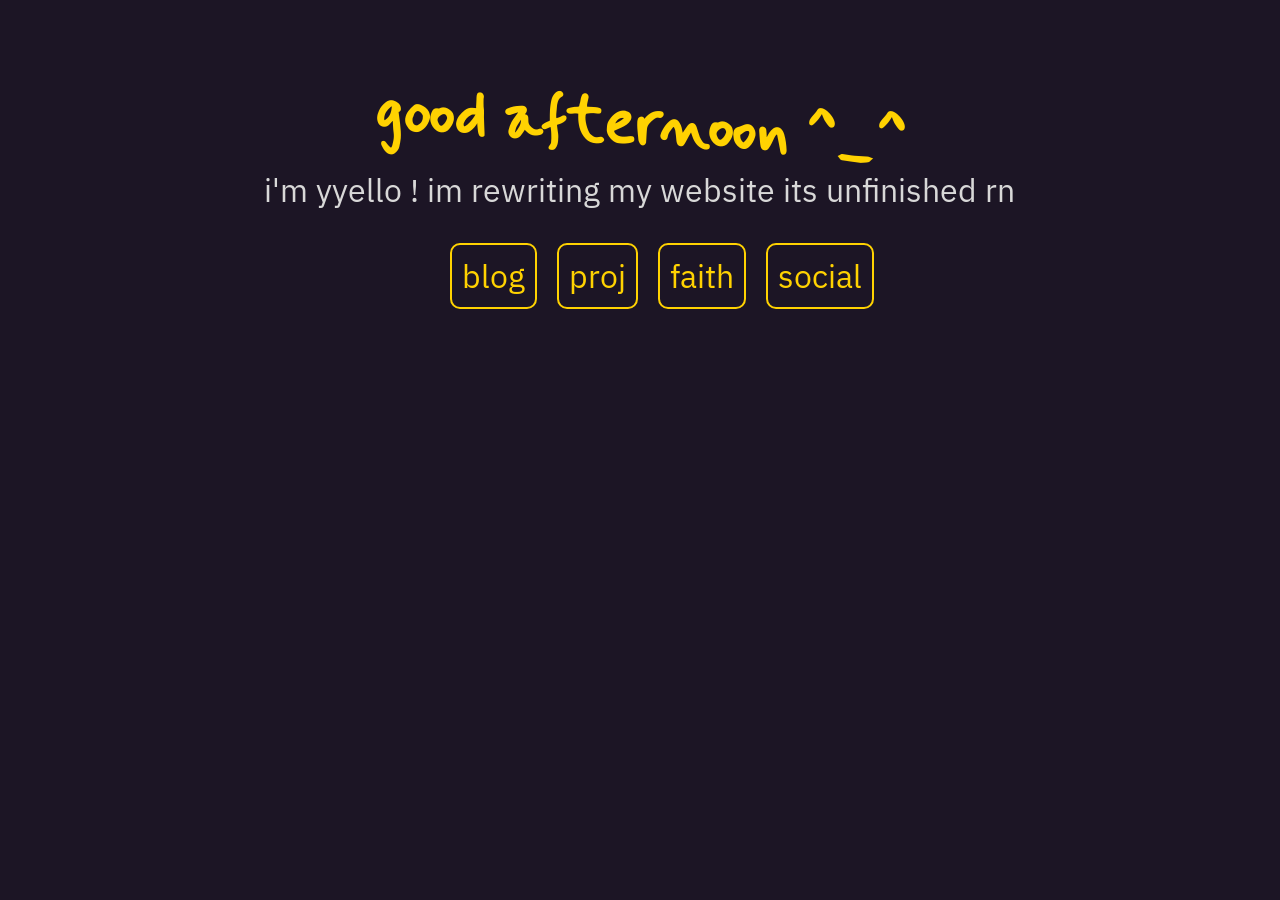
<file: index.html>
<!doctype html>
<html>
    <head>
        <title>yello's site</title>
        <meta name="viewport" content="width=device-width, initial-scale=1.0" />
        <link rel="stylesheet" href="/style.css" />
    </head>
    <body>
        <div class="content">
            <h1 id="greetings"></h1>
            <p>i'm yyello ! im rewriting my website its unfinished rn</p>
            <div class="site-links">
                <a href="">blog</a>
                <a href="">proj</a>
                <a href="">faith</a>
                <a href="">social</a>
            </div>
        </div>
        <script>
            function updateHeader() {
                const now = new Date();
                const hours = now.getHours();
                const header = document.getElementById("greetings");

                if (hours < 4) {
                    header.textContent = "go to sleep";
                } else if (hours < 12) {
                    header.textContent = "good morning ^_^";
                } else if (hours < 18) {
                    header.textContent = "good afternoon ^_^";
                } else {
                    header.textContent = "good evening ^_^";
                }
            }

            window.onload = updateHeader;
        </script>
    </body>
</html>
</file>
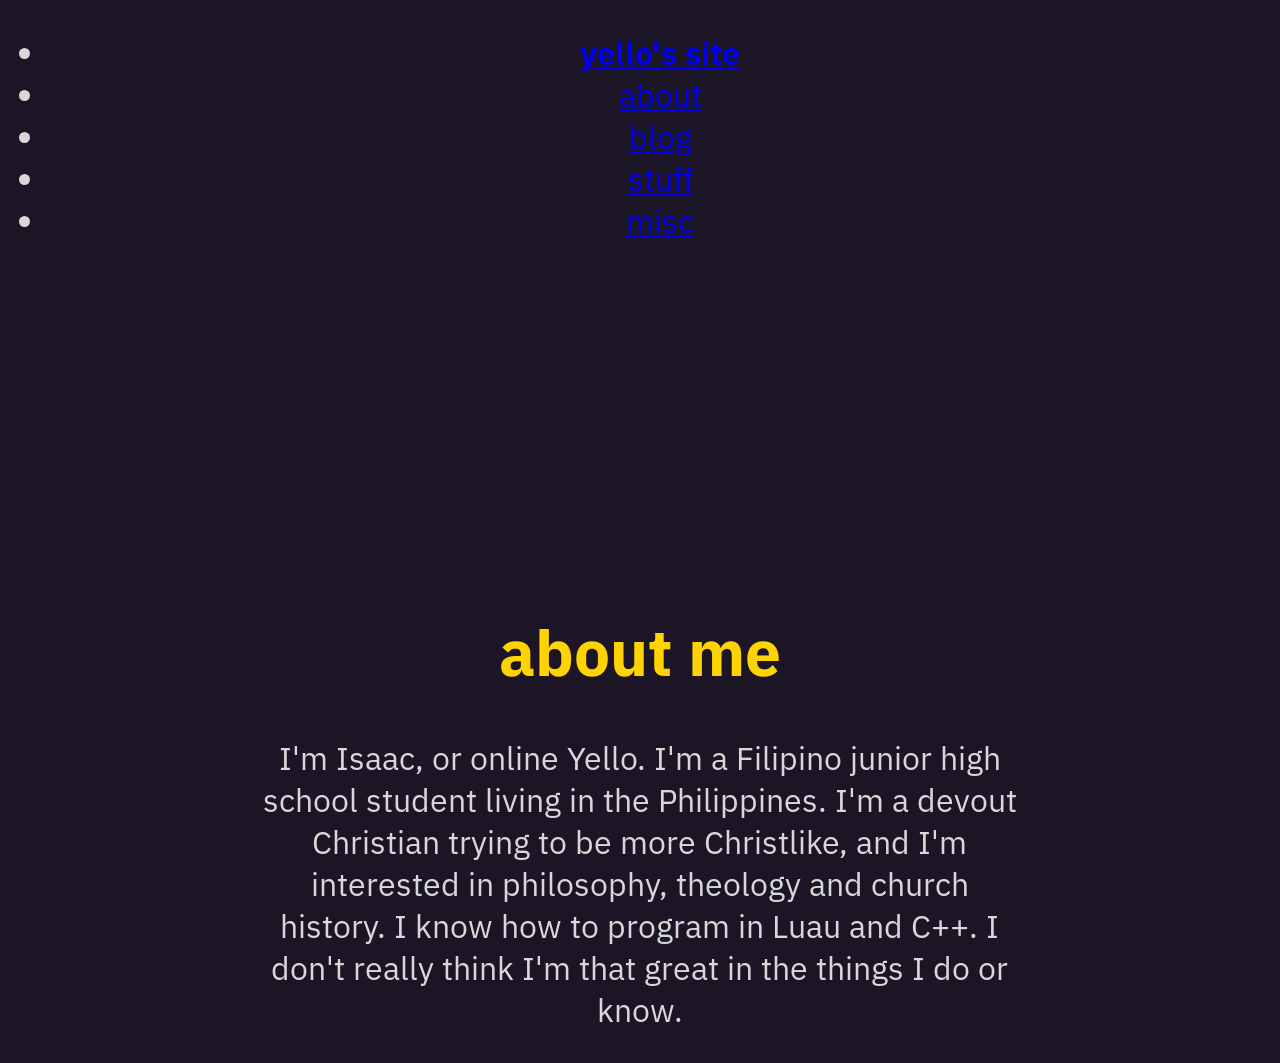
<file: a/index.html>
<!DOCTYPE html>
<html>
    <head>
        <title>yello's site</title>
        <meta name="viewport" content="width=device-width, initial-scale=1.0">
        <link rel="stylesheet" href="/style.css">
    </head>
    <body>
        <div class="content">
            <h1>about me</h1>
            <p>I'm Isaac, or online Yello. I'm a Filipino junior high school student living in the Philippines. I'm a devout Christian trying to be more Christlike, and I'm interested in philosophy, theology and church history. I know how to program in Luau and C++. I don't really think I'm that great in the things I do or know.</p>
        </div>
        <script defer src="/script.js"></script>
    </body>
</html>
</file>
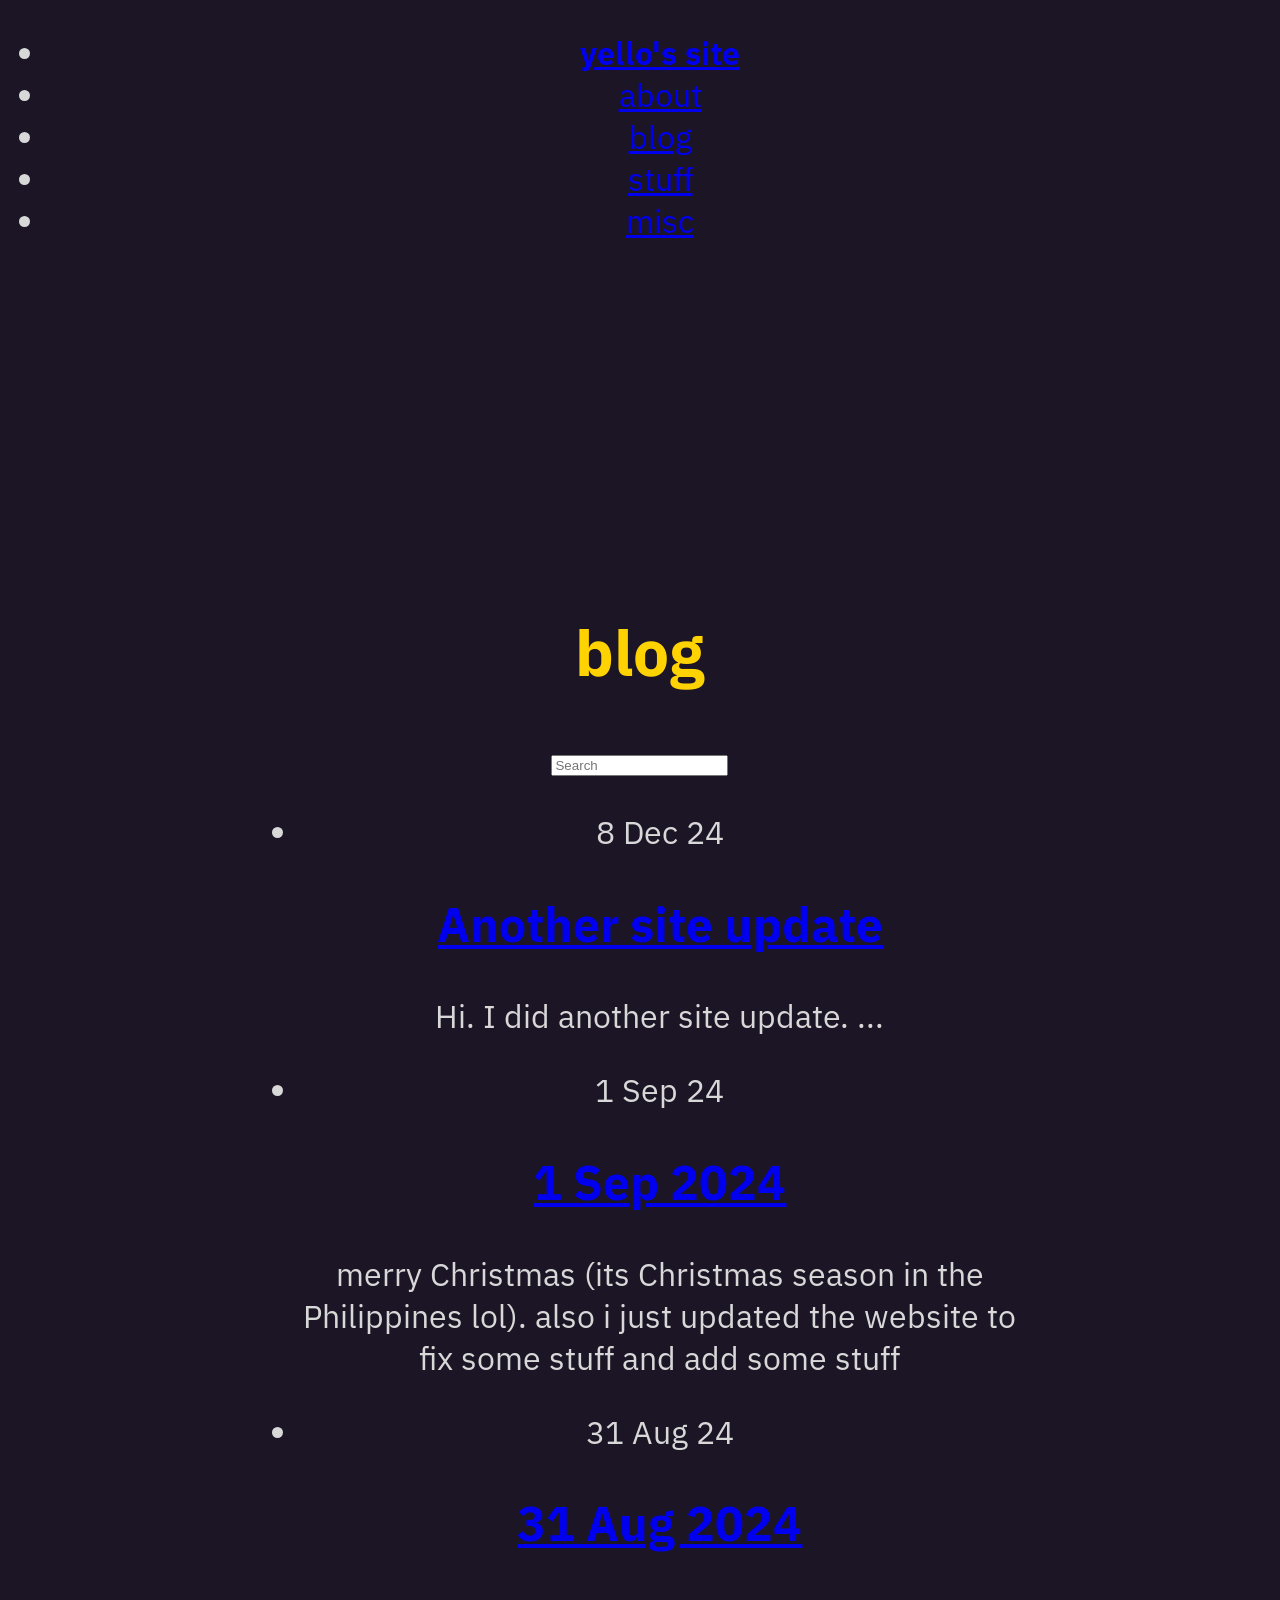
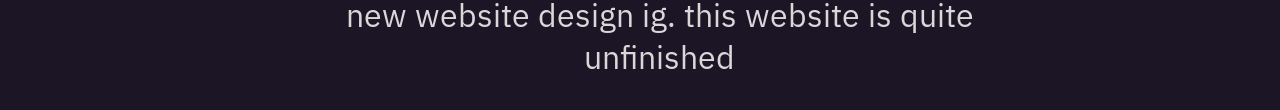
<file: b-archv/index.html>
<!doctype html>
<html>
    <head>
        <title>yello's site</title>
        <meta name="viewport" content="width=device-width, initial-scale=1.0" />
        <link rel="stylesheet" href="/style.css" />
    </head>
    <body>
        <div class="content">
            <h1>
                blog
            </h1>
            <input type="text" id="search" placeholder="Search">
            <div class="posts">
                <ul id="post-list">
                    <li>
                        <p class="sub">8 Dec 24</p>
                        <h2><a href="/b/posts/another-site-update.html">Another site update</a></h2>
                        <p>
                            Hi. I did another site update. ...
                        </p>
                    </li>
                    <li>
                        <p class="sub">1 Sep 24</p>
                        <h2><a href="/b/posts/1-sep-24.html">1 Sep 2024</a></h2>
                        <p>
                            merry Christmas (its Christmas season in the
                            Philippines lol). also i just updated the
                            website to fix some stuff and add some stuff
                        </p>
                    </li>
                    <li>
                        <p class="sub">31 Aug 24</p>
                        <h2><a href="/b/posts/31-aug-24.html">31 Aug 2024</a></h2>
                        <p>
                            new website design ig. this website is quite
                            unfinished
                        </p>
                    </li>
                </ul>
            </div>
        </div>
        <script defer src="/script.js"></script>
    </body>
</html>
</file>
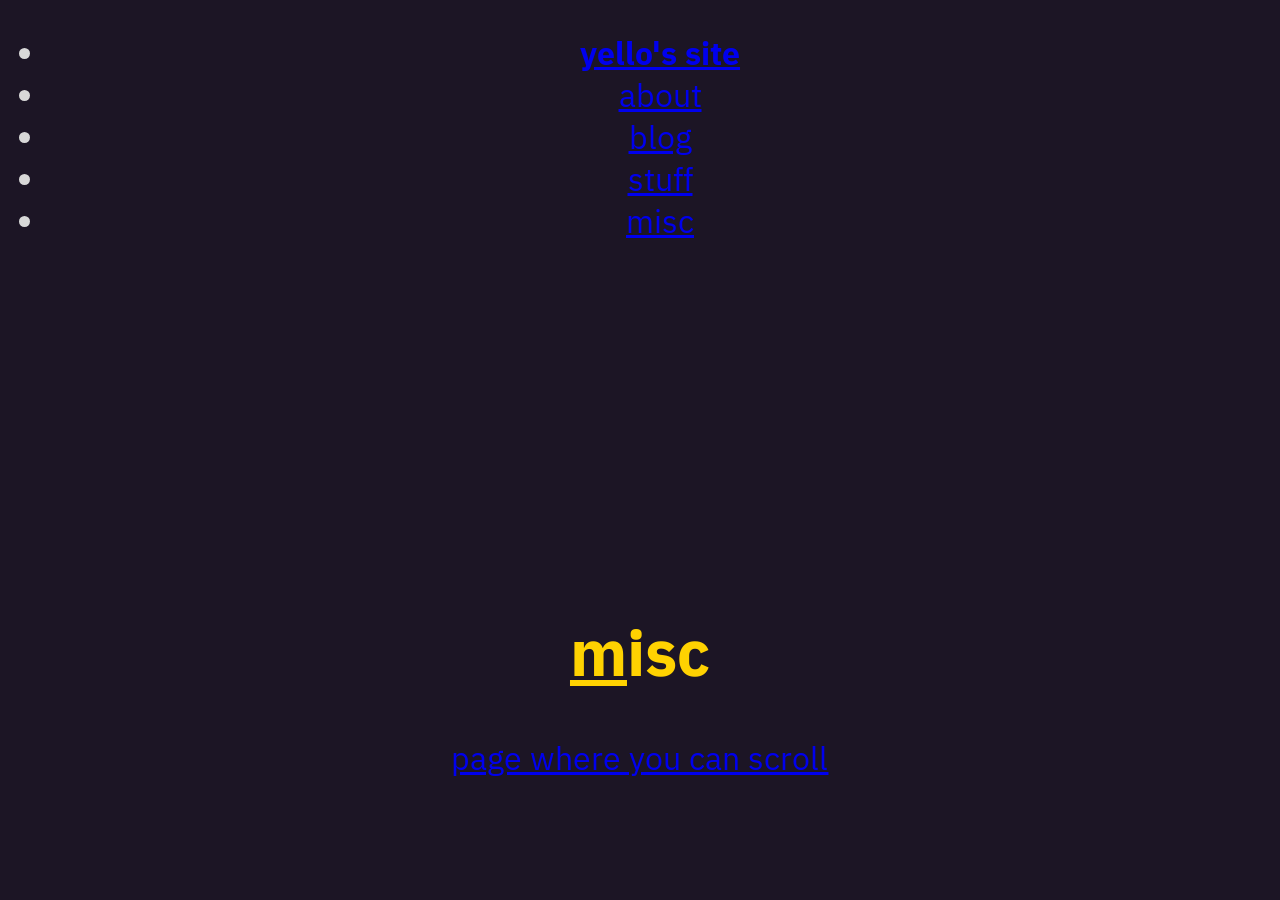
<file: m/index.html>
<!DOCTYPE html>
<html>
    <head>
        <title>yello's site</title>
        <meta name="viewport" content="width=device-width, initial-scale=1.0">
        <link rel="stylesheet" href="/style.css">
    </head>
    <body>
        <div class="content">
            <h1><u>m</u>isc</h1>
            <p><a href="/m/page-where-you-can-scroll.html">page where you can scroll</a></p>
        </div>
        <script defer src="/script.js"></script>
    </body>
</html>
</file>
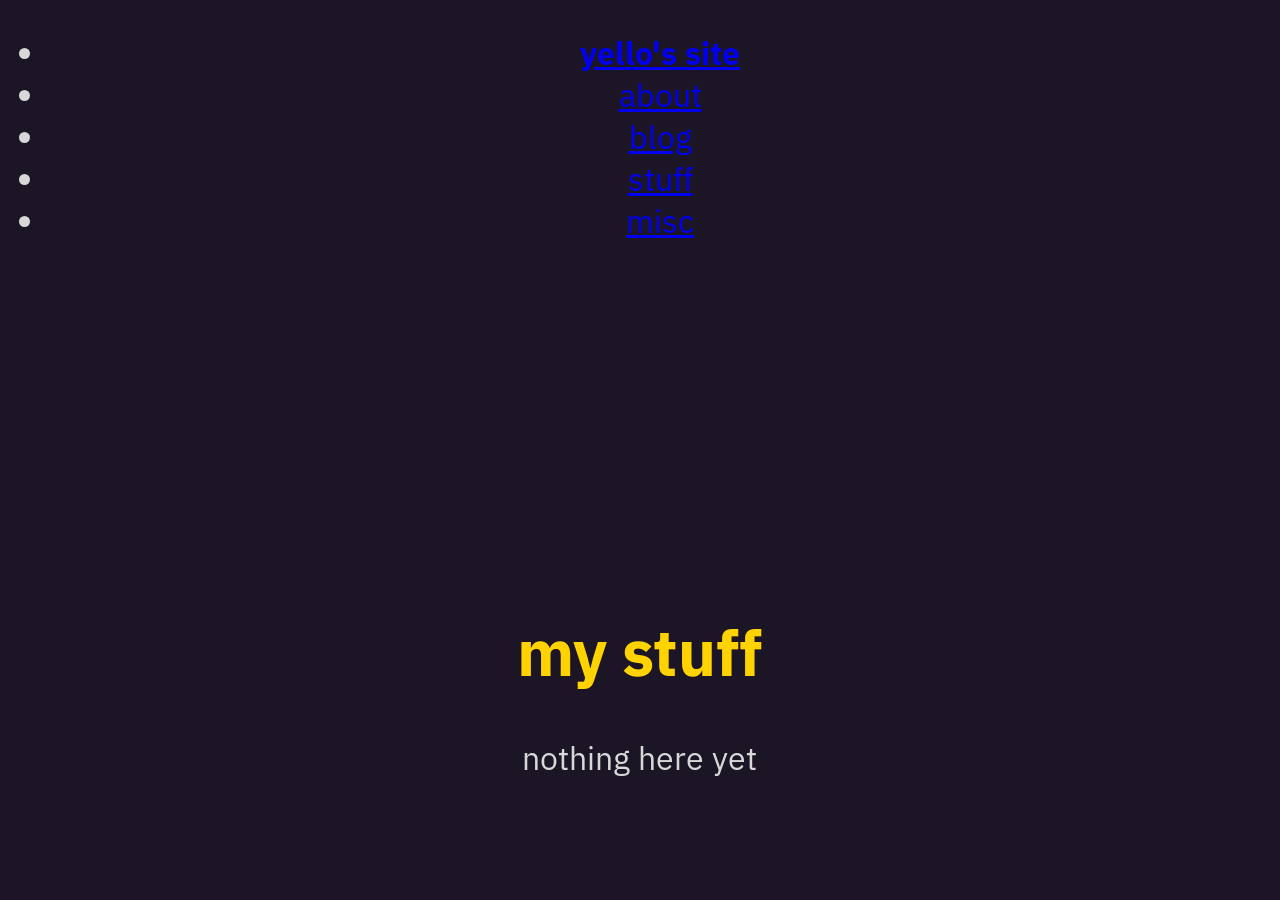
<file: s/index.html>
<!DOCTYPE html>
<html>
    <head>
        <title>yello's site</title>
        <meta name="viewport" content="width=device-width, initial-scale=1.0">
        <link rel="stylesheet" href="/style.css">
    </head>
    <body>
        <div class="content">
            <h1>my stuff</h1>
            <p>nothing here yet</p>
        </div> 
        <script defer src="/script.js"></script>
    </body>
</html>
</file>
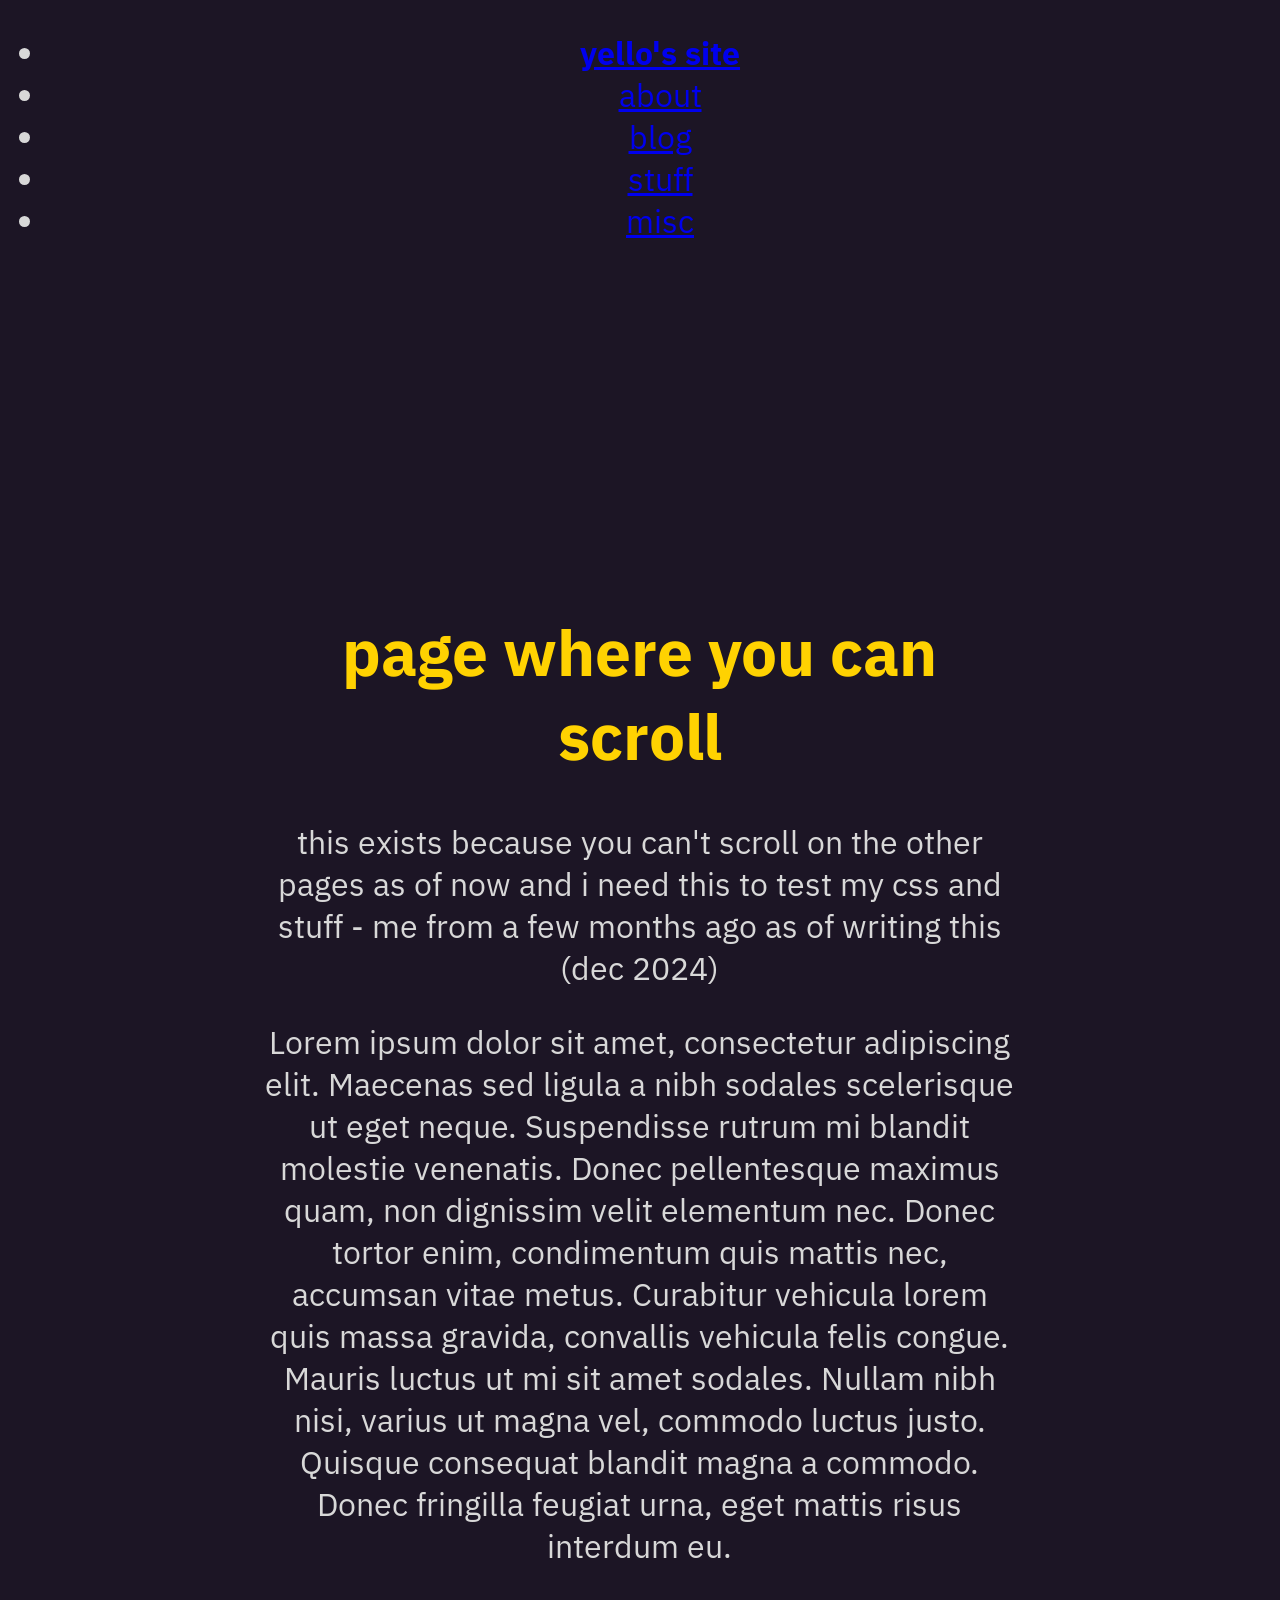
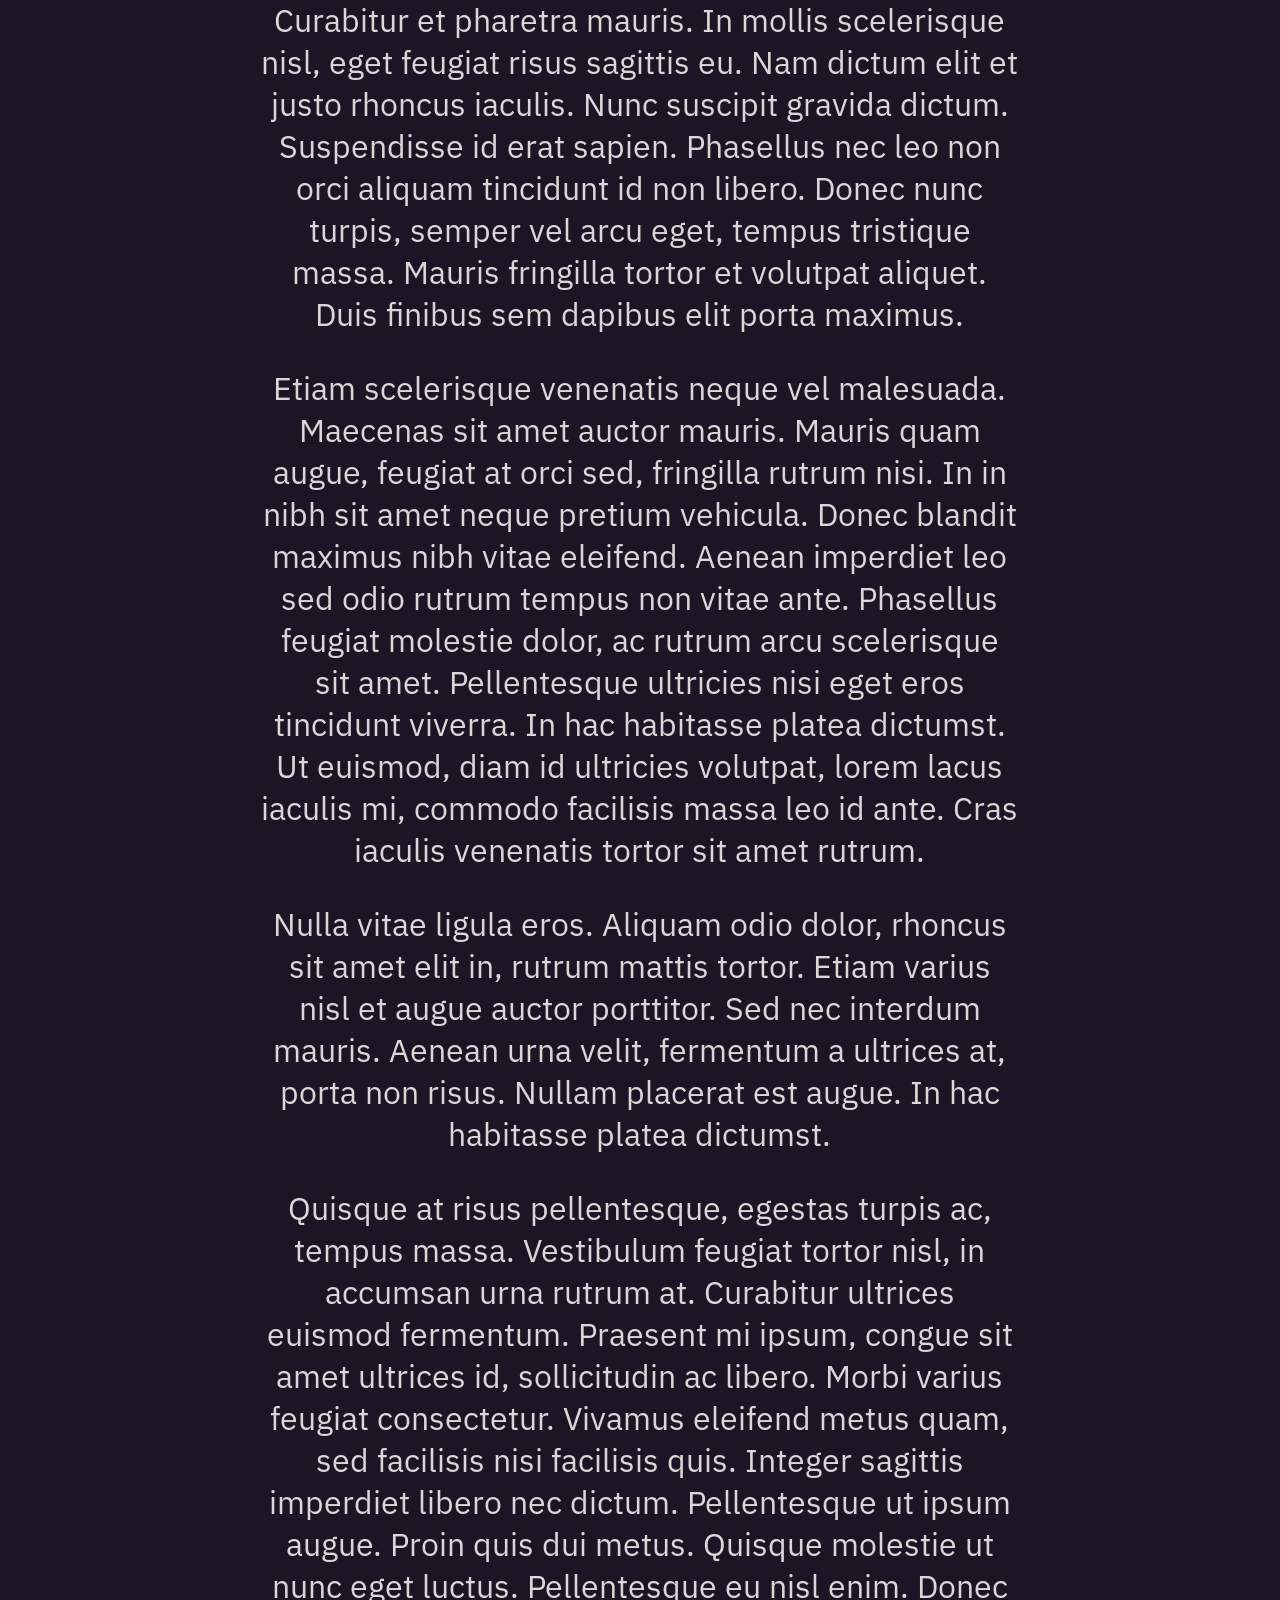
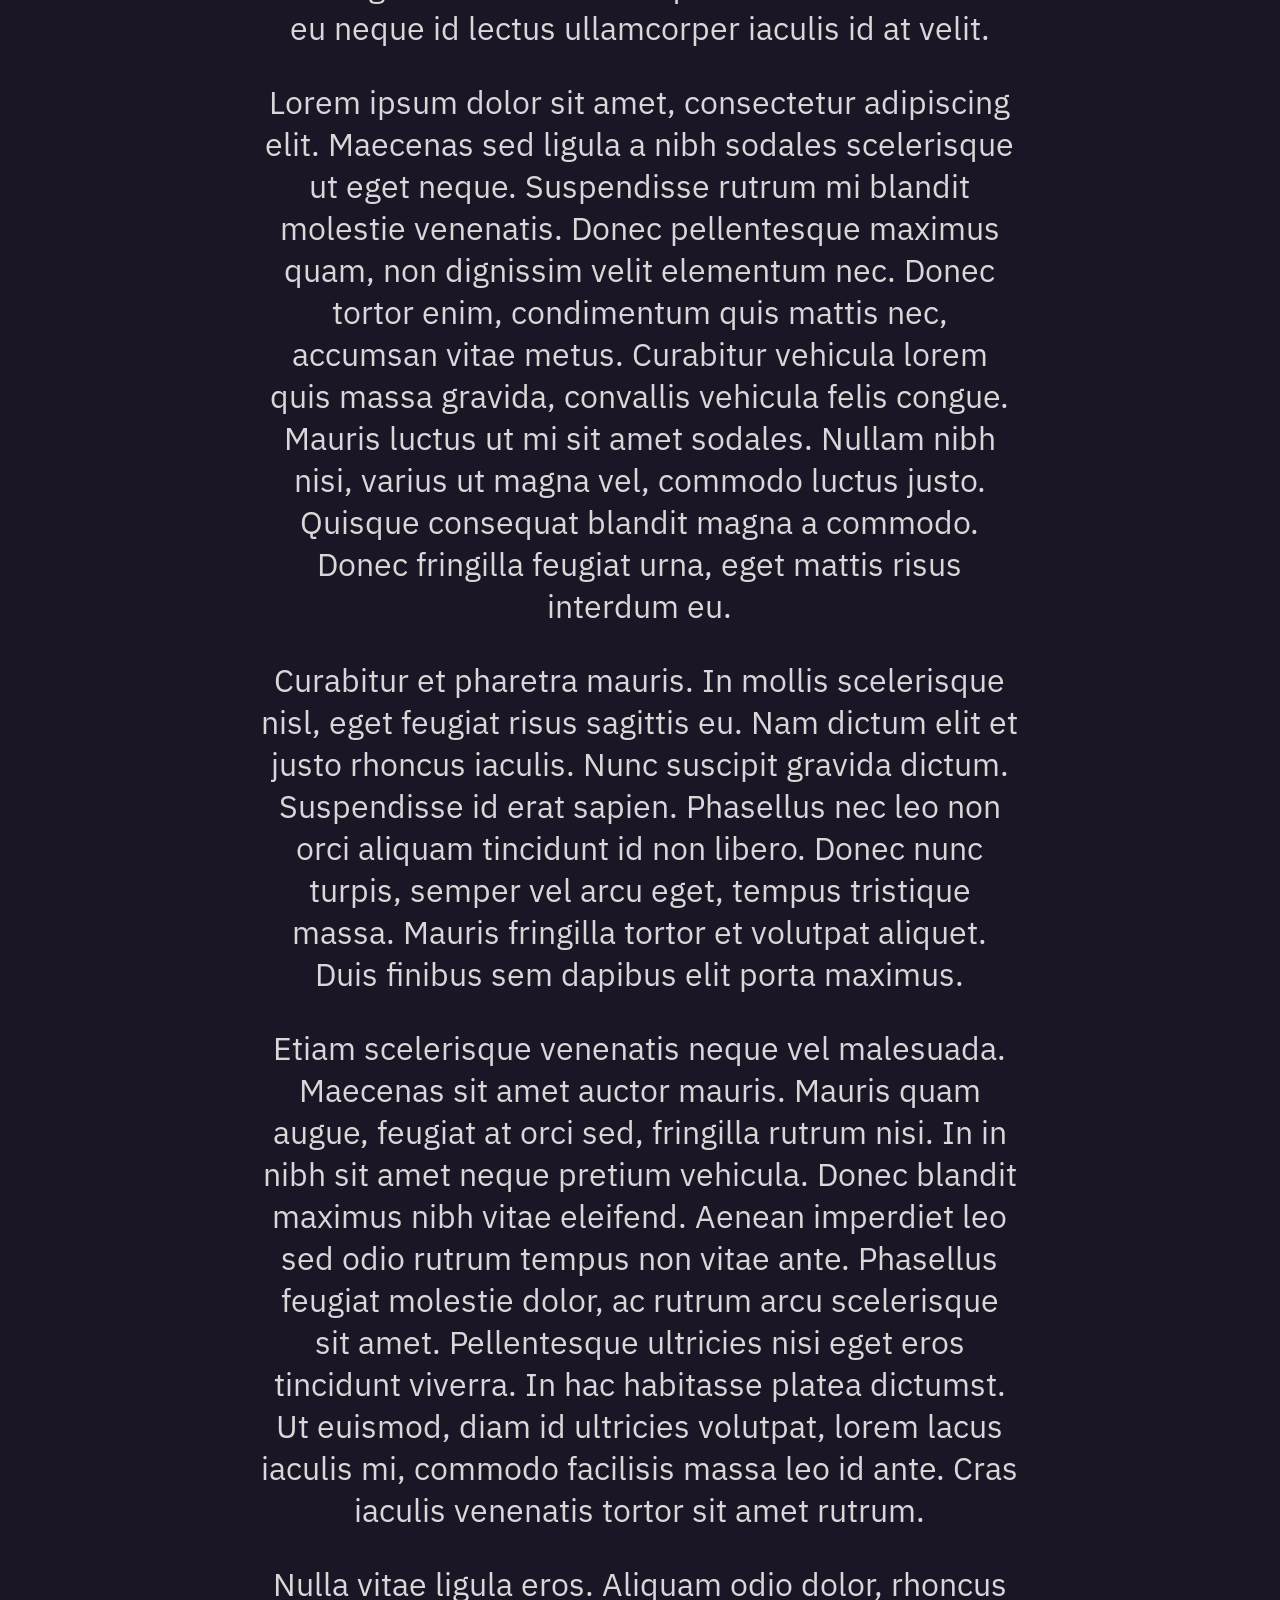
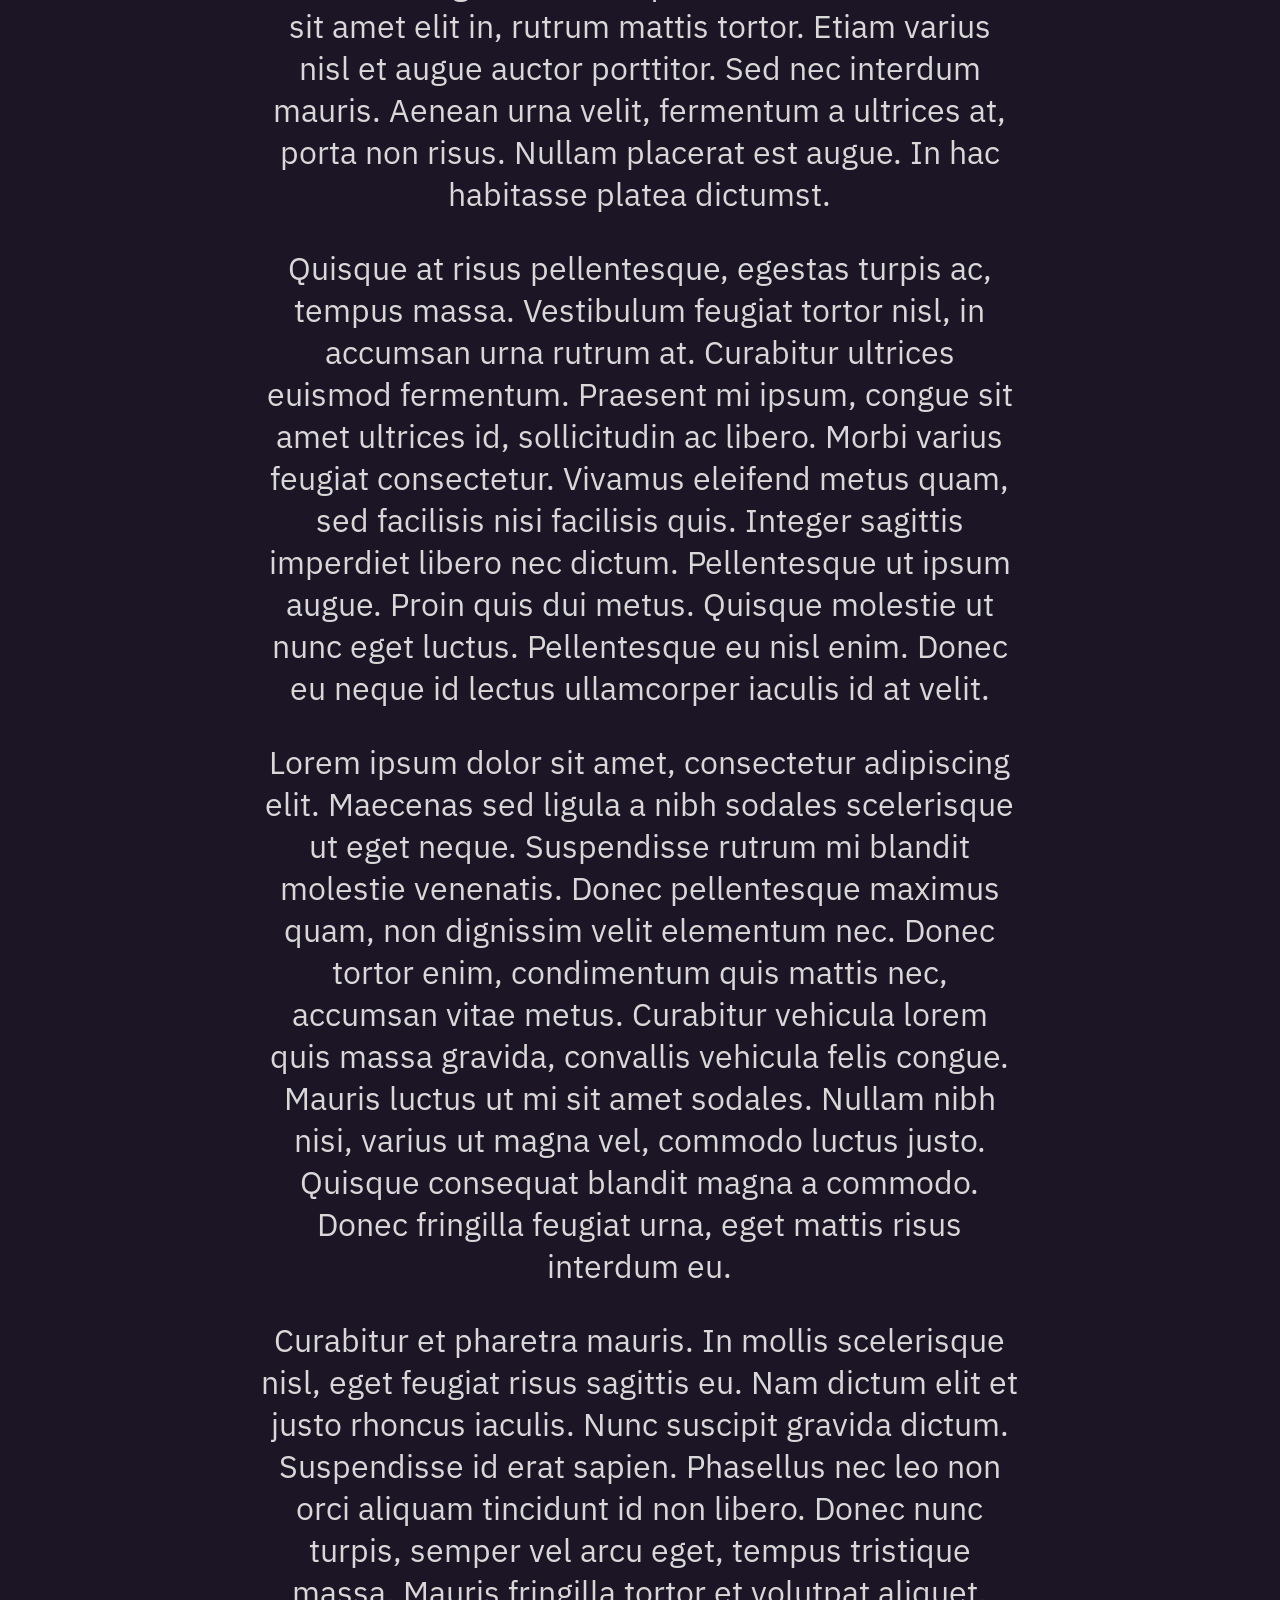
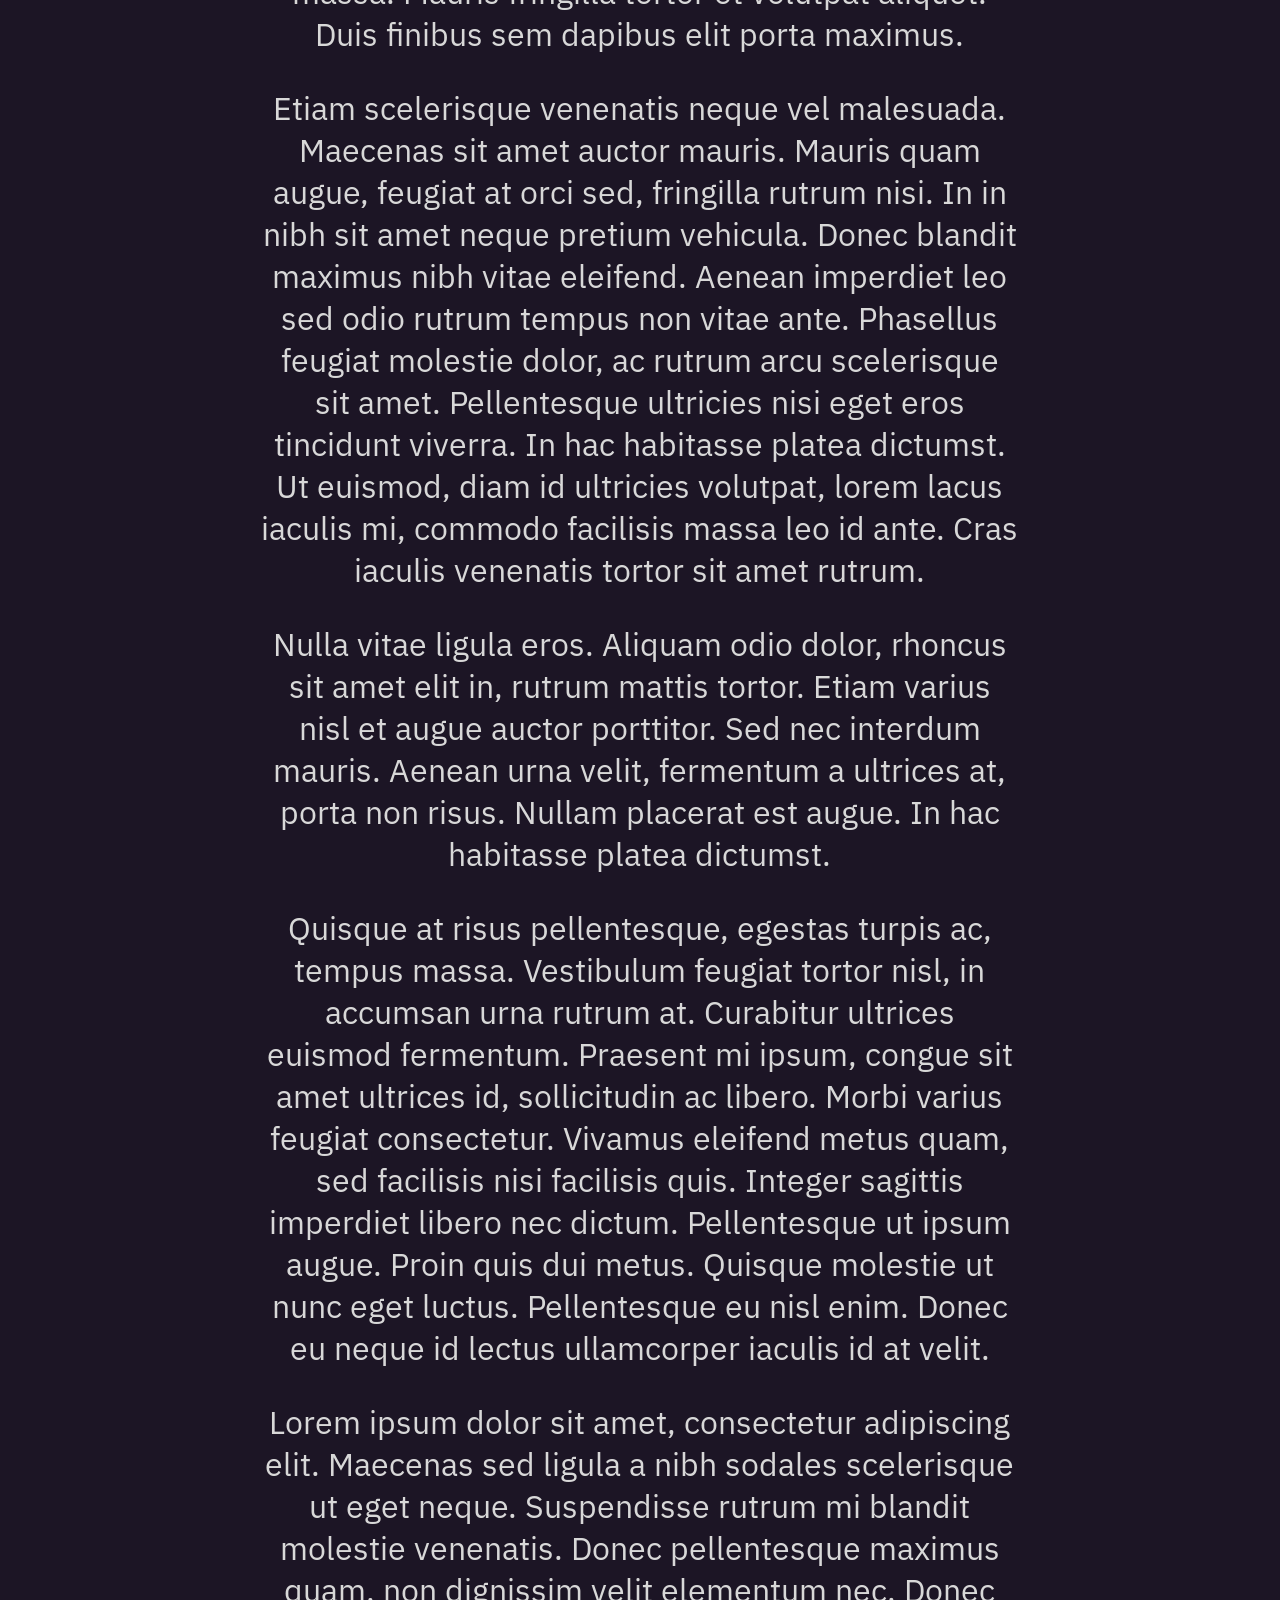
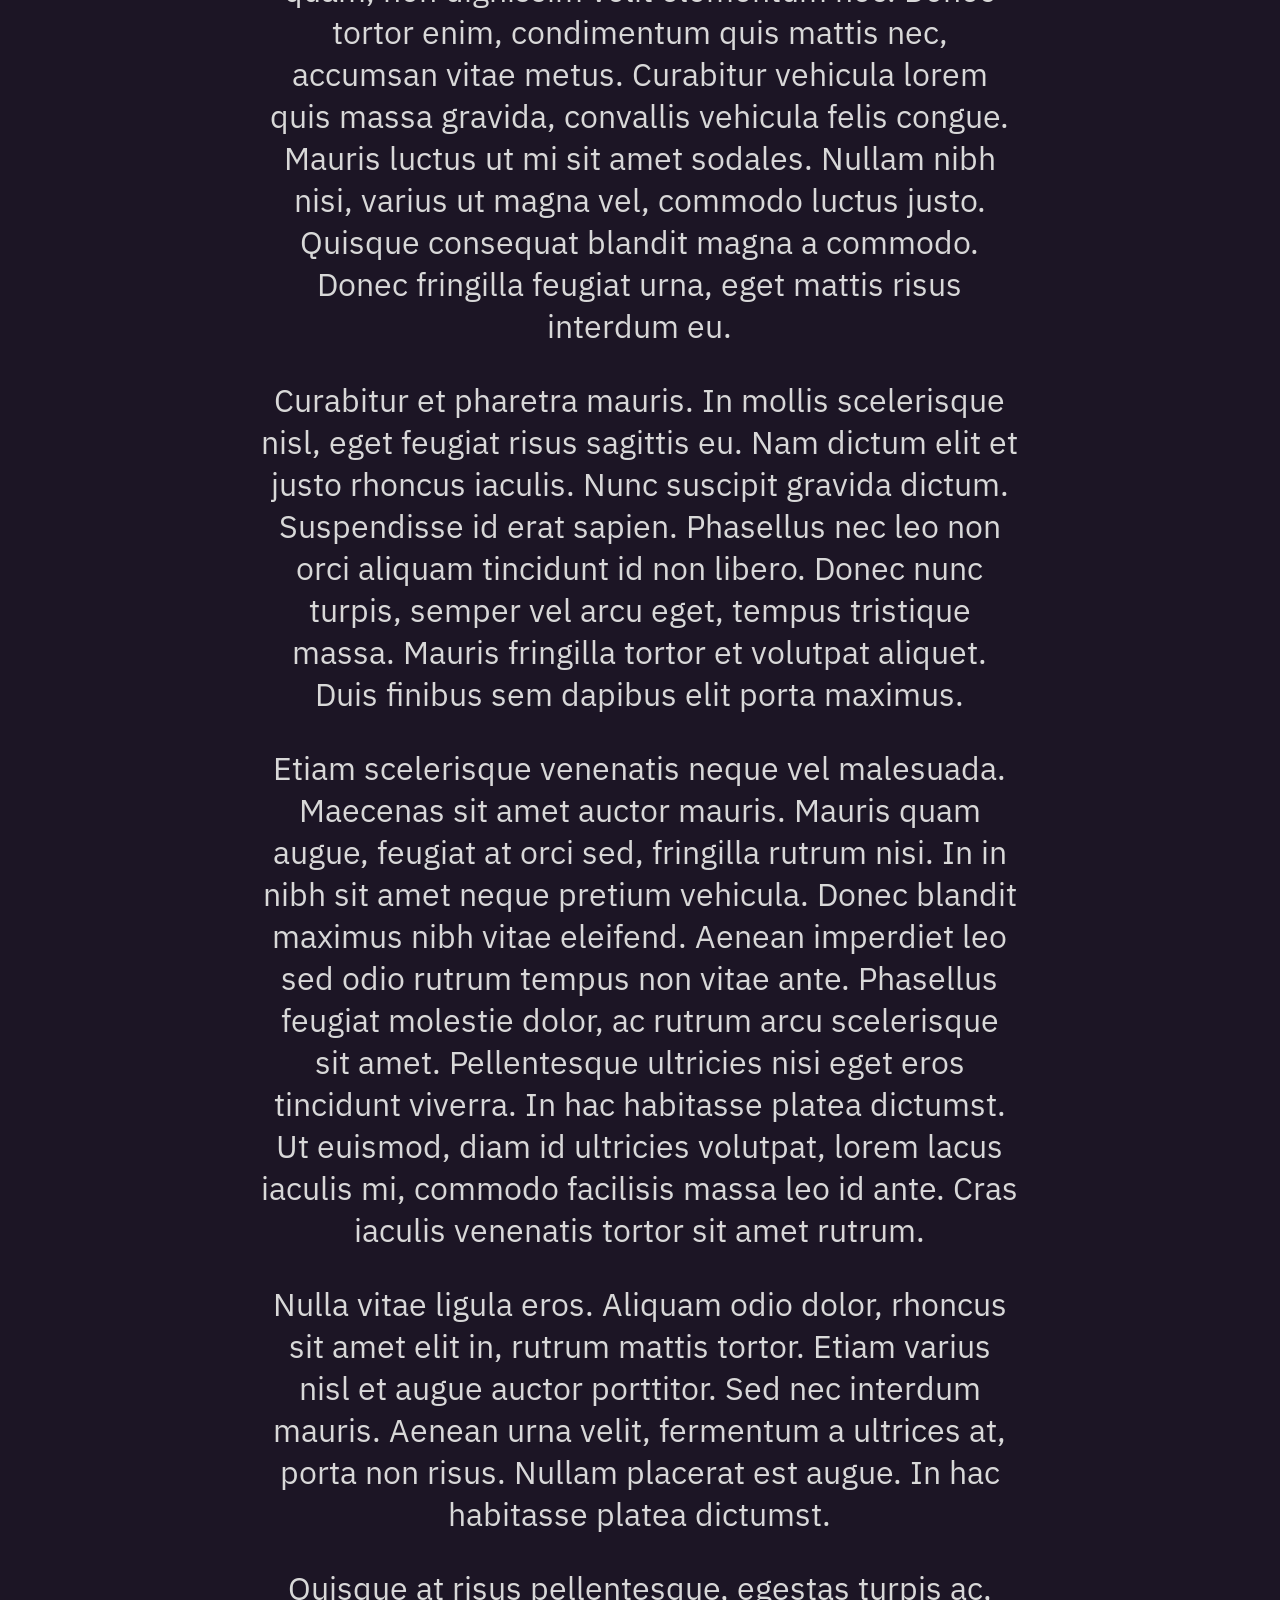
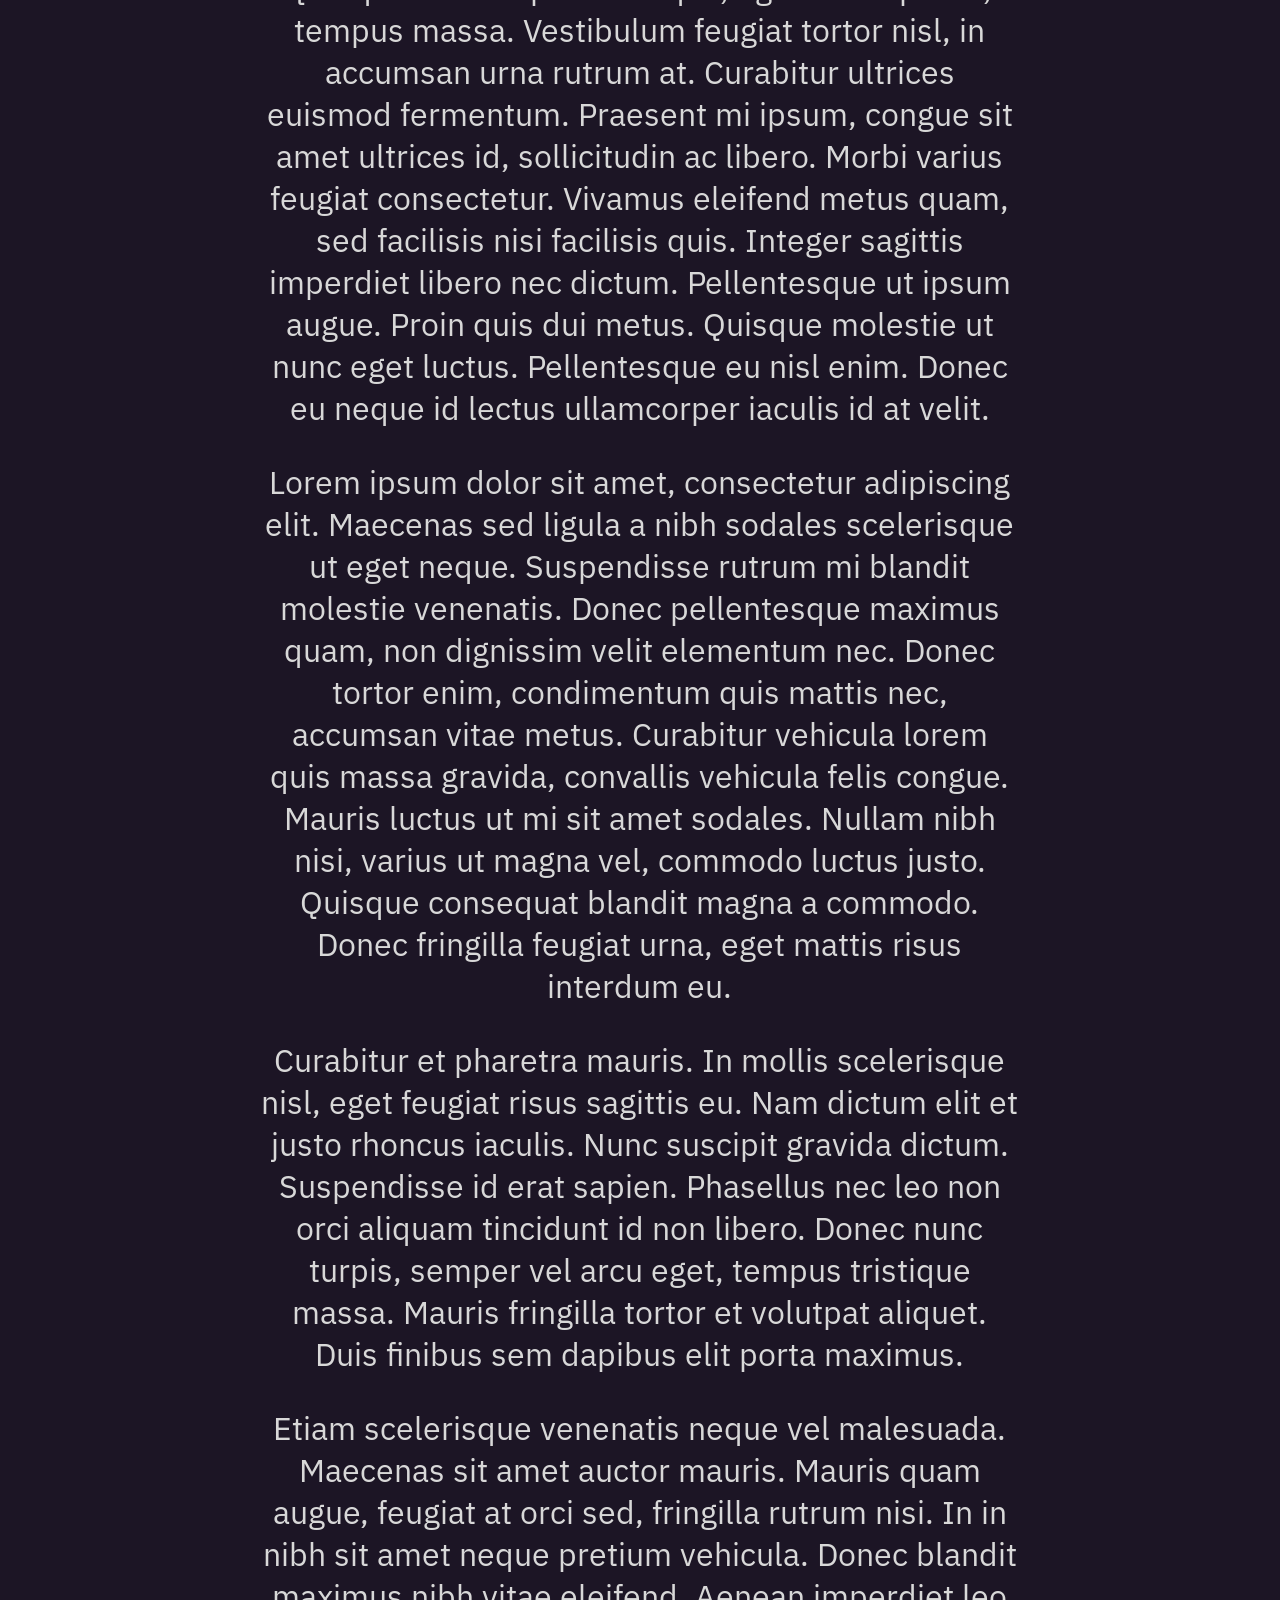
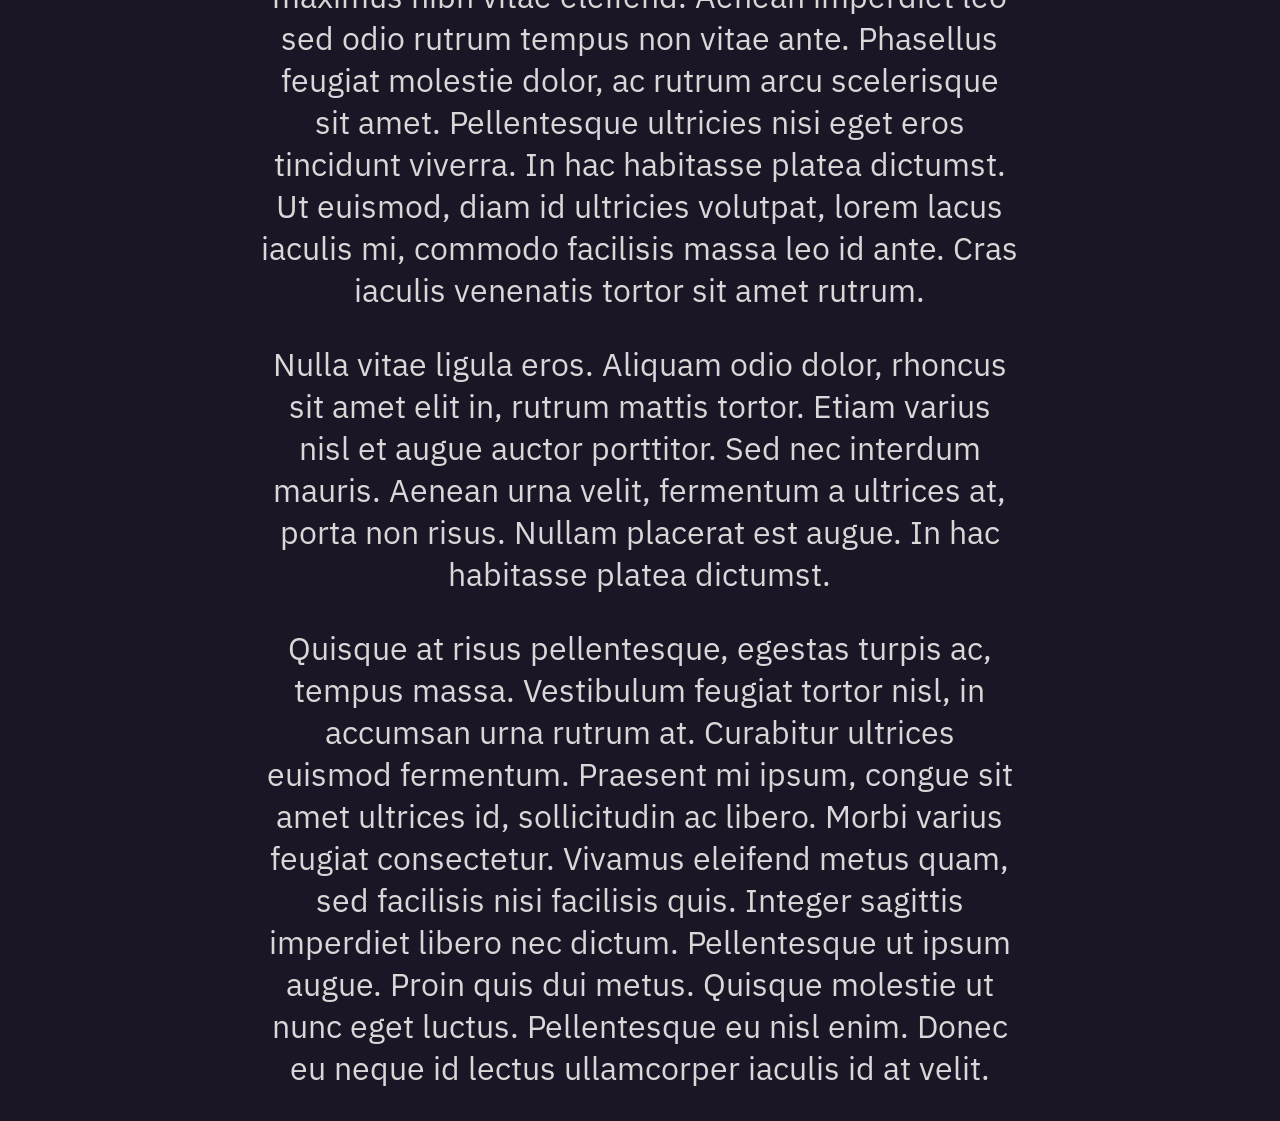
<file: m/page-where-you-can-scroll.html>
<!DOCTYPE html>
<html>
    <head>
        <title>yello's site</title>
        <meta name="viewport" content="width=device-width, initial-scale=1.0">
        <link rel="stylesheet" href="/style.css">
    </head>
    <body>
        <div class="content">
            <h1>page where you can scroll</h1>
            <p>this exists because you can't scroll on the other pages as of now and i need this to test my css and stuff - me from a few months ago as of writing this (dec 2024)</p>
            <p>Lorem ipsum dolor sit amet, consectetur adipiscing elit. Maecenas sed ligula a nibh sodales scelerisque ut eget neque. Suspendisse rutrum mi blandit molestie venenatis. Donec pellentesque maximus quam, non dignissim velit elementum nec. Donec tortor enim, condimentum quis mattis nec, accumsan vitae metus. Curabitur vehicula lorem quis massa gravida, convallis vehicula felis congue. Mauris luctus ut mi sit amet sodales. Nullam nibh nisi, varius ut magna vel, commodo luctus justo. Quisque consequat blandit magna a commodo. Donec fringilla feugiat urna, eget mattis risus interdum eu.</p>
            <p>Curabitur et pharetra mauris. In mollis scelerisque nisl, eget feugiat risus sagittis eu. Nam dictum elit et justo rhoncus iaculis. Nunc suscipit gravida dictum. Suspendisse id erat sapien. Phasellus nec leo non orci aliquam tincidunt id non libero. Donec nunc turpis, semper vel arcu eget, tempus tristique massa. Mauris fringilla tortor et volutpat aliquet. Duis finibus sem dapibus elit porta maximus.</p>
            <p>Etiam scelerisque venenatis neque vel malesuada. Maecenas sit amet auctor mauris. Mauris quam augue, feugiat at orci sed, fringilla rutrum nisi. In in nibh sit amet neque pretium vehicula. Donec blandit maximus nibh vitae eleifend. Aenean imperdiet leo sed odio rutrum tempus non vitae ante. Phasellus feugiat molestie dolor, ac rutrum arcu scelerisque sit amet. Pellentesque ultricies nisi eget eros tincidunt viverra. In hac habitasse platea dictumst. Ut euismod, diam id ultricies volutpat, lorem lacus iaculis mi, commodo facilisis massa leo id ante. Cras iaculis venenatis tortor sit amet rutrum.</p>
            <p>Nulla vitae ligula eros. Aliquam odio dolor, rhoncus sit amet elit in, rutrum mattis tortor. Etiam varius nisl et augue auctor porttitor. Sed nec interdum mauris. Aenean urna velit, fermentum a ultrices at, porta non risus. Nullam placerat est augue. In hac habitasse platea dictumst.</p>
            <p>Quisque at risus pellentesque, egestas turpis ac, tempus massa. Vestibulum feugiat tortor nisl, in accumsan urna rutrum at. Curabitur ultrices euismod fermentum. Praesent mi ipsum, congue sit amet ultrices id, sollicitudin ac libero. Morbi varius feugiat consectetur. Vivamus eleifend metus quam, sed facilisis nisi facilisis quis. Integer sagittis imperdiet libero nec dictum. Pellentesque ut ipsum augue. Proin quis dui metus. Quisque molestie ut nunc eget luctus. Pellentesque eu nisl enim. Donec eu neque id lectus ullamcorper iaculis id at velit.</p>
            <p>Lorem ipsum dolor sit amet, consectetur adipiscing elit. Maecenas sed ligula a nibh sodales scelerisque ut eget neque. Suspendisse rutrum mi blandit molestie venenatis. Donec pellentesque maximus quam, non dignissim velit elementum nec. Donec tortor enim, condimentum quis mattis nec, accumsan vitae metus. Curabitur vehicula lorem quis massa gravida, convallis vehicula felis congue. Mauris luctus ut mi sit amet sodales. Nullam nibh nisi, varius ut magna vel, commodo luctus justo. Quisque consequat blandit magna a commodo. Donec fringilla feugiat urna, eget mattis risus interdum eu.</p>
            <p>Curabitur et pharetra mauris. In mollis scelerisque nisl, eget feugiat risus sagittis eu. Nam dictum elit et justo rhoncus iaculis. Nunc suscipit gravida dictum. Suspendisse id erat sapien. Phasellus nec leo non orci aliquam tincidunt id non libero. Donec nunc turpis, semper vel arcu eget, tempus tristique massa. Mauris fringilla tortor et volutpat aliquet. Duis finibus sem dapibus elit porta maximus.</p>
            <p>Etiam scelerisque venenatis neque vel malesuada. Maecenas sit amet auctor mauris. Mauris quam augue, feugiat at orci sed, fringilla rutrum nisi. In in nibh sit amet neque pretium vehicula. Donec blandit maximus nibh vitae eleifend. Aenean imperdiet leo sed odio rutrum tempus non vitae ante. Phasellus feugiat molestie dolor, ac rutrum arcu scelerisque sit amet. Pellentesque ultricies nisi eget eros tincidunt viverra. In hac habitasse platea dictumst. Ut euismod, diam id ultricies volutpat, lorem lacus iaculis mi, commodo facilisis massa leo id ante. Cras iaculis venenatis tortor sit amet rutrum.</p>
            <p>Nulla vitae ligula eros. Aliquam odio dolor, rhoncus sit amet elit in, rutrum mattis tortor. Etiam varius nisl et augue auctor porttitor. Sed nec interdum mauris. Aenean urna velit, fermentum a ultrices at, porta non risus. Nullam placerat est augue. In hac habitasse platea dictumst.</p>
            <p>Quisque at risus pellentesque, egestas turpis ac, tempus massa. Vestibulum feugiat tortor nisl, in accumsan urna rutrum at. Curabitur ultrices euismod fermentum. Praesent mi ipsum, congue sit amet ultrices id, sollicitudin ac libero. Morbi varius feugiat consectetur. Vivamus eleifend metus quam, sed facilisis nisi facilisis quis. Integer sagittis imperdiet libero nec dictum. Pellentesque ut ipsum augue. Proin quis dui metus. Quisque molestie ut nunc eget luctus. Pellentesque eu nisl enim. Donec eu neque id lectus ullamcorper iaculis id at velit.</p>
            <p>Lorem ipsum dolor sit amet, consectetur adipiscing elit. Maecenas sed ligula a nibh sodales scelerisque ut eget neque. Suspendisse rutrum mi blandit molestie venenatis. Donec pellentesque maximus quam, non dignissim velit elementum nec. Donec tortor enim, condimentum quis mattis nec, accumsan vitae metus. Curabitur vehicula lorem quis massa gravida, convallis vehicula felis congue. Mauris luctus ut mi sit amet sodales. Nullam nibh nisi, varius ut magna vel, commodo luctus justo. Quisque consequat blandit magna a commodo. Donec fringilla feugiat urna, eget mattis risus interdum eu.</p>
            <p>Curabitur et pharetra mauris. In mollis scelerisque nisl, eget feugiat risus sagittis eu. Nam dictum elit et justo rhoncus iaculis. Nunc suscipit gravida dictum. Suspendisse id erat sapien. Phasellus nec leo non orci aliquam tincidunt id non libero. Donec nunc turpis, semper vel arcu eget, tempus tristique massa. Mauris fringilla tortor et volutpat aliquet. Duis finibus sem dapibus elit porta maximus.</p>
            <p>Etiam scelerisque venenatis neque vel malesuada. Maecenas sit amet auctor mauris. Mauris quam augue, feugiat at orci sed, fringilla rutrum nisi. In in nibh sit amet neque pretium vehicula. Donec blandit maximus nibh vitae eleifend. Aenean imperdiet leo sed odio rutrum tempus non vitae ante. Phasellus feugiat molestie dolor, ac rutrum arcu scelerisque sit amet. Pellentesque ultricies nisi eget eros tincidunt viverra. In hac habitasse platea dictumst. Ut euismod, diam id ultricies volutpat, lorem lacus iaculis mi, commodo facilisis massa leo id ante. Cras iaculis venenatis tortor sit amet rutrum.</p>
            <p>Nulla vitae ligula eros. Aliquam odio dolor, rhoncus sit amet elit in, rutrum mattis tortor. Etiam varius nisl et augue auctor porttitor. Sed nec interdum mauris. Aenean urna velit, fermentum a ultrices at, porta non risus. Nullam placerat est augue. In hac habitasse platea dictumst.</p>
            <p>Quisque at risus pellentesque, egestas turpis ac, tempus massa. Vestibulum feugiat tortor nisl, in accumsan urna rutrum at. Curabitur ultrices euismod fermentum. Praesent mi ipsum, congue sit amet ultrices id, sollicitudin ac libero. Morbi varius feugiat consectetur. Vivamus eleifend metus quam, sed facilisis nisi facilisis quis. Integer sagittis imperdiet libero nec dictum. Pellentesque ut ipsum augue. Proin quis dui metus. Quisque molestie ut nunc eget luctus. Pellentesque eu nisl enim. Donec eu neque id lectus ullamcorper iaculis id at velit.</p>
            <p>Lorem ipsum dolor sit amet, consectetur adipiscing elit. Maecenas sed ligula a nibh sodales scelerisque ut eget neque. Suspendisse rutrum mi blandit molestie venenatis. Donec pellentesque maximus quam, non dignissim velit elementum nec. Donec tortor enim, condimentum quis mattis nec, accumsan vitae metus. Curabitur vehicula lorem quis massa gravida, convallis vehicula felis congue. Mauris luctus ut mi sit amet sodales. Nullam nibh nisi, varius ut magna vel, commodo luctus justo. Quisque consequat blandit magna a commodo. Donec fringilla feugiat urna, eget mattis risus interdum eu.</p>
            <p>Curabitur et pharetra mauris. In mollis scelerisque nisl, eget feugiat risus sagittis eu. Nam dictum elit et justo rhoncus iaculis. Nunc suscipit gravida dictum. Suspendisse id erat sapien. Phasellus nec leo non orci aliquam tincidunt id non libero. Donec nunc turpis, semper vel arcu eget, tempus tristique massa. Mauris fringilla tortor et volutpat aliquet. Duis finibus sem dapibus elit porta maximus.</p>
            <p>Etiam scelerisque venenatis neque vel malesuada. Maecenas sit amet auctor mauris. Mauris quam augue, feugiat at orci sed, fringilla rutrum nisi. In in nibh sit amet neque pretium vehicula. Donec blandit maximus nibh vitae eleifend. Aenean imperdiet leo sed odio rutrum tempus non vitae ante. Phasellus feugiat molestie dolor, ac rutrum arcu scelerisque sit amet. Pellentesque ultricies nisi eget eros tincidunt viverra. In hac habitasse platea dictumst. Ut euismod, diam id ultricies volutpat, lorem lacus iaculis mi, commodo facilisis massa leo id ante. Cras iaculis venenatis tortor sit amet rutrum.</p>
            <p>Nulla vitae ligula eros. Aliquam odio dolor, rhoncus sit amet elit in, rutrum mattis tortor. Etiam varius nisl et augue auctor porttitor. Sed nec interdum mauris. Aenean urna velit, fermentum a ultrices at, porta non risus. Nullam placerat est augue. In hac habitasse platea dictumst.</p>
            <p>Quisque at risus pellentesque, egestas turpis ac, tempus massa. Vestibulum feugiat tortor nisl, in accumsan urna rutrum at. Curabitur ultrices euismod fermentum. Praesent mi ipsum, congue sit amet ultrices id, sollicitudin ac libero. Morbi varius feugiat consectetur. Vivamus eleifend metus quam, sed facilisis nisi facilisis quis. Integer sagittis imperdiet libero nec dictum. Pellentesque ut ipsum augue. Proin quis dui metus. Quisque molestie ut nunc eget luctus. Pellentesque eu nisl enim. Donec eu neque id lectus ullamcorper iaculis id at velit.</p>
            <p>Lorem ipsum dolor sit amet, consectetur adipiscing elit. Maecenas sed ligula a nibh sodales scelerisque ut eget neque. Suspendisse rutrum mi blandit molestie venenatis. Donec pellentesque maximus quam, non dignissim velit elementum nec. Donec tortor enim, condimentum quis mattis nec, accumsan vitae metus. Curabitur vehicula lorem quis massa gravida, convallis vehicula felis congue. Mauris luctus ut mi sit amet sodales. Nullam nibh nisi, varius ut magna vel, commodo luctus justo. Quisque consequat blandit magna a commodo. Donec fringilla feugiat urna, eget mattis risus interdum eu.</p>
            <p>Curabitur et pharetra mauris. In mollis scelerisque nisl, eget feugiat risus sagittis eu. Nam dictum elit et justo rhoncus iaculis. Nunc suscipit gravida dictum. Suspendisse id erat sapien. Phasellus nec leo non orci aliquam tincidunt id non libero. Donec nunc turpis, semper vel arcu eget, tempus tristique massa. Mauris fringilla tortor et volutpat aliquet. Duis finibus sem dapibus elit porta maximus.</p>
            <p>Etiam scelerisque venenatis neque vel malesuada. Maecenas sit amet auctor mauris. Mauris quam augue, feugiat at orci sed, fringilla rutrum nisi. In in nibh sit amet neque pretium vehicula. Donec blandit maximus nibh vitae eleifend. Aenean imperdiet leo sed odio rutrum tempus non vitae ante. Phasellus feugiat molestie dolor, ac rutrum arcu scelerisque sit amet. Pellentesque ultricies nisi eget eros tincidunt viverra. In hac habitasse platea dictumst. Ut euismod, diam id ultricies volutpat, lorem lacus iaculis mi, commodo facilisis massa leo id ante. Cras iaculis venenatis tortor sit amet rutrum.</p>
            <p>Nulla vitae ligula eros. Aliquam odio dolor, rhoncus sit amet elit in, rutrum mattis tortor. Etiam varius nisl et augue auctor porttitor. Sed nec interdum mauris. Aenean urna velit, fermentum a ultrices at, porta non risus. Nullam placerat est augue. In hac habitasse platea dictumst.</p>
            <p>Quisque at risus pellentesque, egestas turpis ac, tempus massa. Vestibulum feugiat tortor nisl, in accumsan urna rutrum at. Curabitur ultrices euismod fermentum. Praesent mi ipsum, congue sit amet ultrices id, sollicitudin ac libero. Morbi varius feugiat consectetur. Vivamus eleifend metus quam, sed facilisis nisi facilisis quis. Integer sagittis imperdiet libero nec dictum. Pellentesque ut ipsum augue. Proin quis dui metus. Quisque molestie ut nunc eget luctus. Pellentesque eu nisl enim. Donec eu neque id lectus ullamcorper iaculis id at velit.</p>
        </div>
        <script defer src="/script.js"></script>
    </body>
</html>
</file>
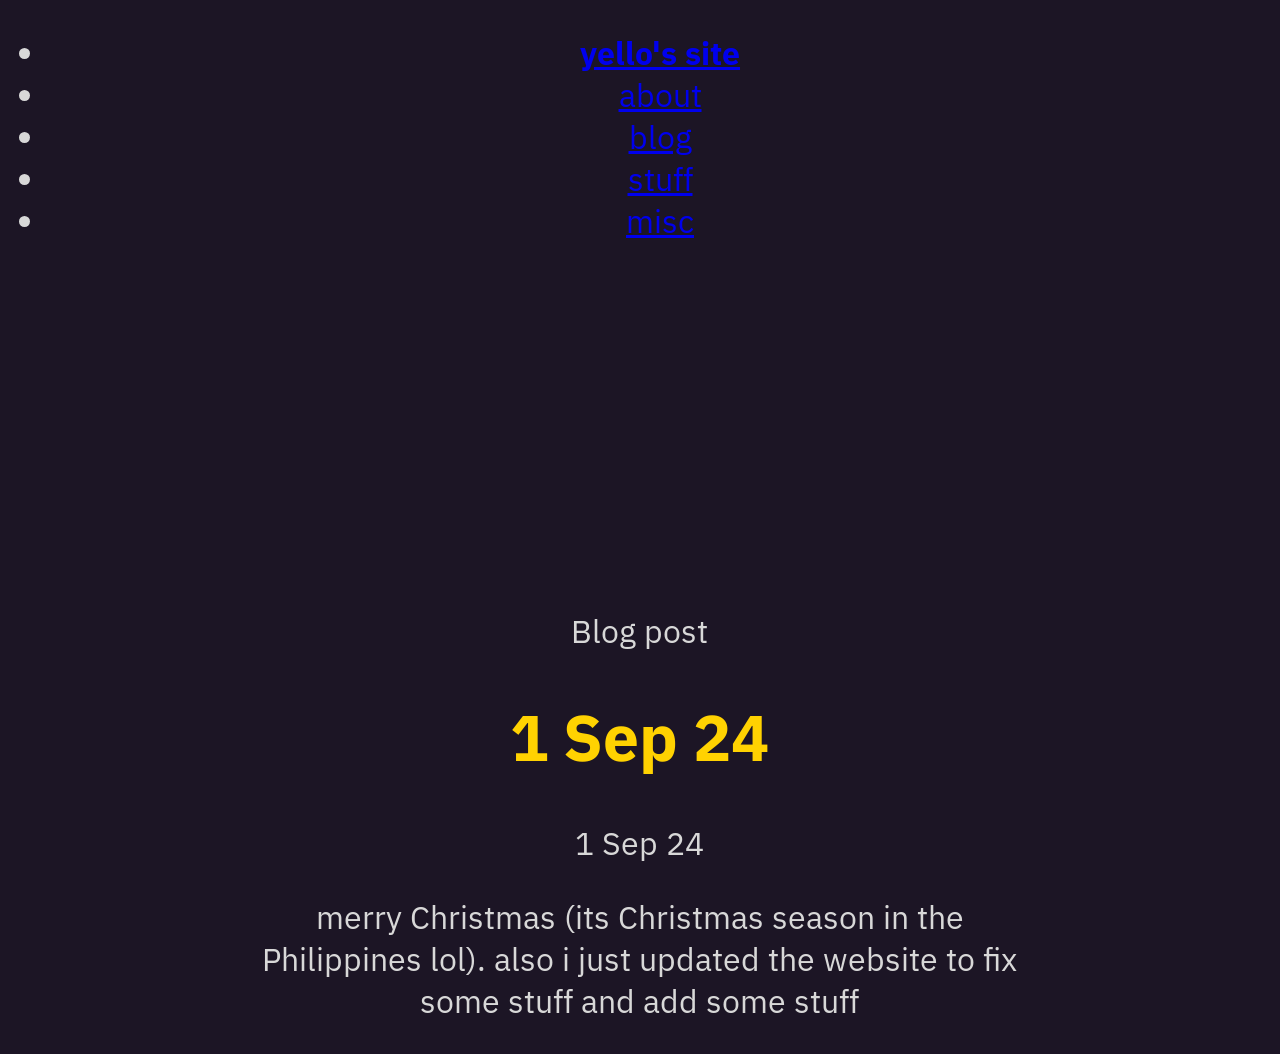
<file: b-archv/posts/1-sep-24.html>
<!DOCTYPE html>
<html>
    <head>
        <title>1 Sep 24</title>
        <meta name="viewport" content="width=device-width, initial-scale=1.0">
        <link rel="stylesheet" href="/style.css">
    </head>
    <body>
        <div class="content">
            <p class="centered sub">Blog post</p>
            <h1 class="centered blog-title">1 Sep 24</h1>
            <p class="centered sub" id="date">1 Sep 24</p>
            <div class="body">
                <p>
                    merry Christmas (its Christmas season in the
                    Philippines lol). also i just updated the
                    website to fix some stuff and add some stuff
                </p>
            </div>
        </div>
        <script defer src="/script.js"></script>
    </body>
</html>
</file>
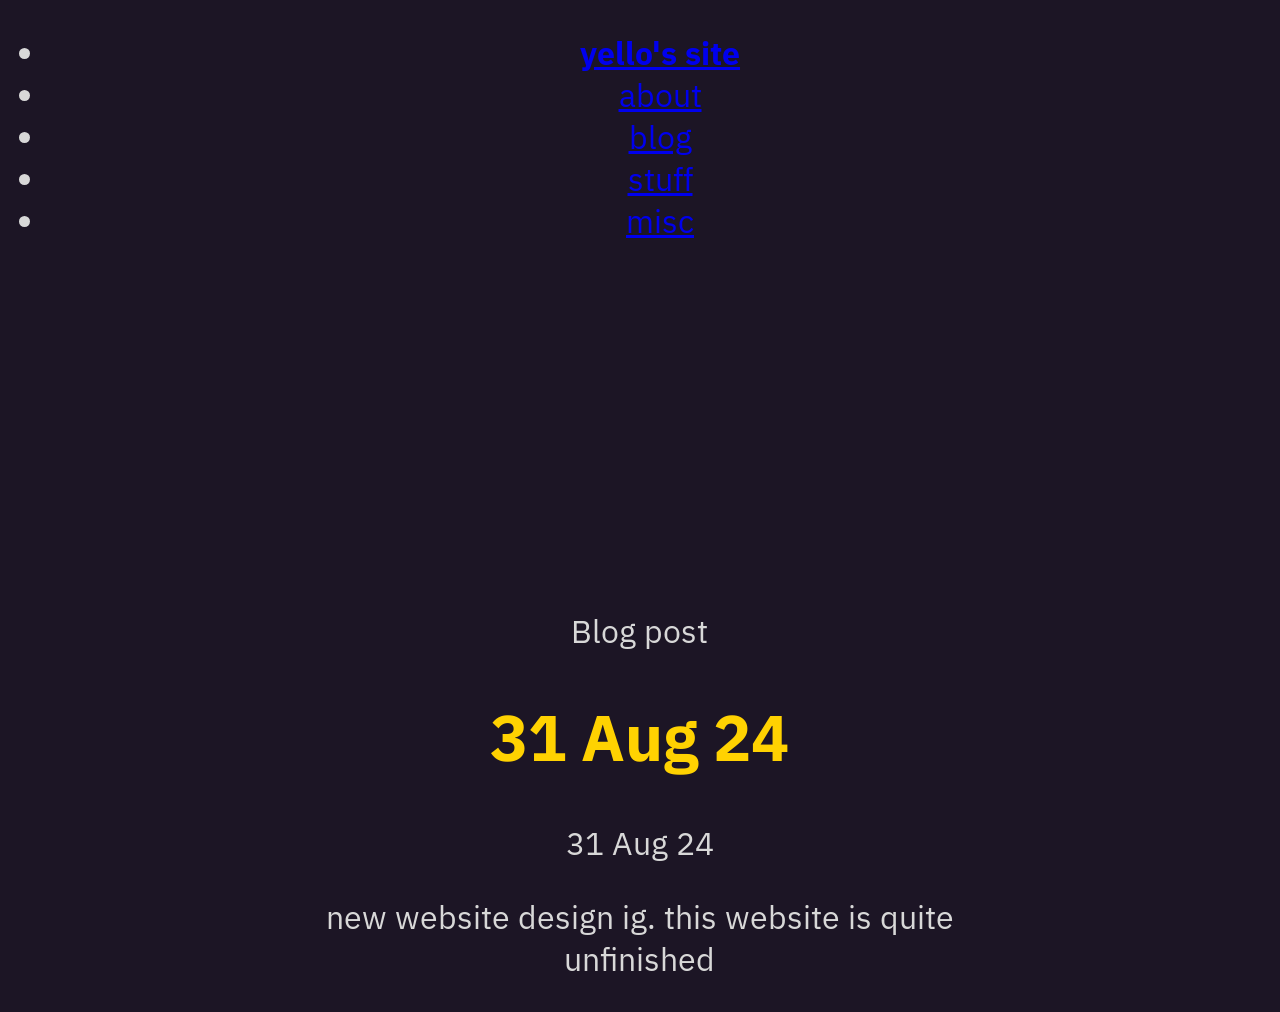
<file: b-archv/posts/31-aug-24.html>
<!DOCTYPE html>
<html>
    <head>
        <title>31 Aug 24</title>
        <meta name="viewport" content="width=device-width, initial-scale=1.0">
        <link rel="stylesheet" href="/style.css">
    </head>

    <body>
        <div class="content">
            <p class="centered sub">Blog post</p>
            <h1 class="centered blog-title">31 Aug 24</h1>
            <p class="centered sub" id="date">31 Aug 24</p>
            <div class="body">
                <p>
                    new website design ig. this website is quite
                    unfinished
                </p>
            </div>
        </div>
        <script defer src="/script.js"></script>
    </body>
</html>
</file>
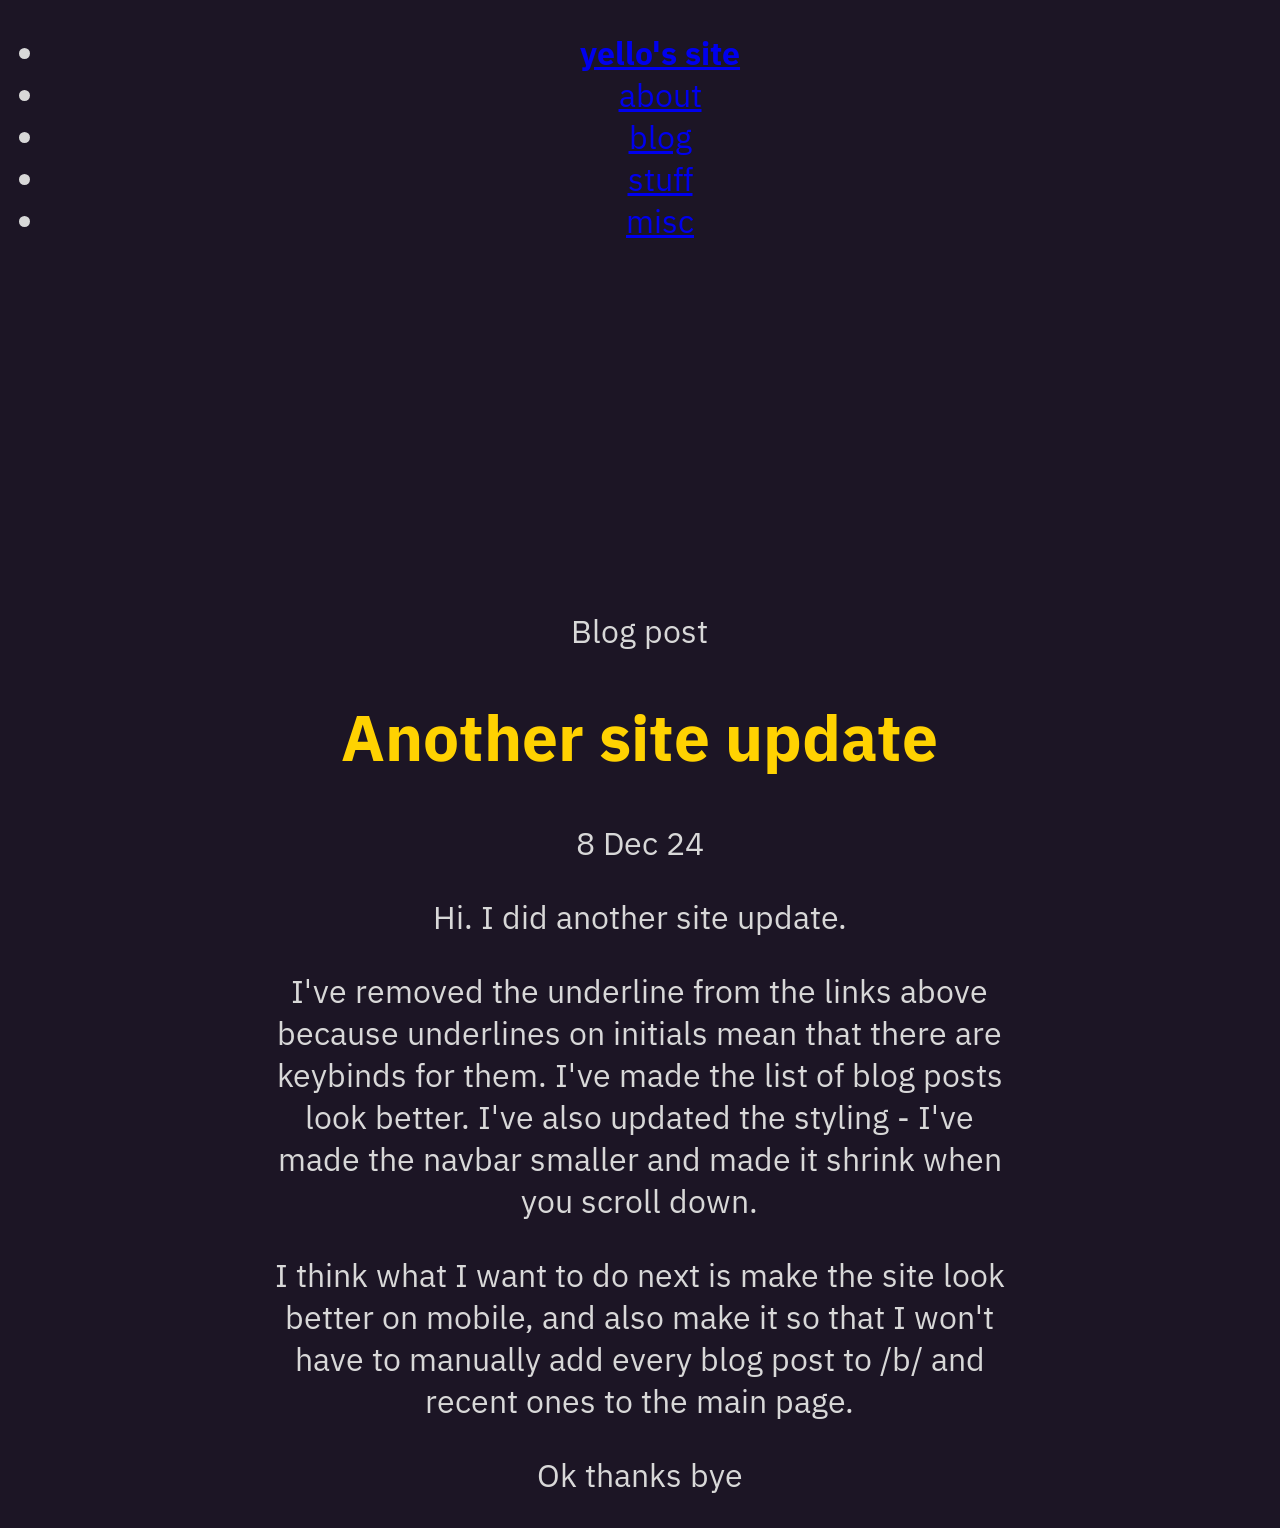
<file: b-archv/posts/another-site-update.html>
<!DOCTYPE html>
<html>
    <head>
        <title>Another site update</title>
        <meta name="viewport" content="width=device-width, initial-scale=1.0">
        <link rel="stylesheet" href="/style.css">
    </head>
    <body>
        <div class="content">
            <p class="centered sub">Blog post</p>
            <h1 class="centered blog-title">Another site update</h1>
            <p class="centered sub" id="date">8 Dec 24</p>
            <div class="body">
                <p>
                    Hi. I did another site update.
                </p>
                <p>
                    I've removed the underline from the links above
                    because underlines on initials mean that there
                    are keybinds for them. I've made the list of
                    blog posts look better. I've also updated the
                    styling - I've made the navbar smaller and made
                    it shrink when you scroll down.
                </p>
                <p>
                    I think what I want to do next is make the site
                    look better on mobile, and also make it so that
                    I won't have to manually add every blog post to
                    /b/ and recent ones to the main page.
                </p>
                <p>Ok thanks bye</p>
            </div>
        </div>
        <script defer src="/script.js"></script>
    </body>
</html>
</file>
<file: style.css>
@import url("https://fonts.googleapis.com/css2?family=Mynerve&display=swap");

@import url("https://fonts.googleapis.com/css2?family=IBM+Plex+Mono:ital,wght@0,100;0,200;0,300;0,400;0,500;0,600;0,700;1,100;1,200;1,300;1,400;1,500;1,600;1,700&family=IBM+Plex+Sans:ital,wght@0,100;0,200;0,300;0,400;0,500;0,600;0,700;1,100;1,200;1,300;1,400;1,500;1,600;1,700&display=swap");

body {
    background-color: #1c1525;
    font-family: "IBM Plex Sans", sans-serif;
    font-size: 2em;
    color: #d8d8d8;
    text-align: center;
}

h1,
h2,
h3 {
    color: #ffd201;
}

@keyframes rotate {
    0% {
        transform: rotate(3deg);
    }
    100% {
        transform: rotate(-3deg);
    }
}

h1#greetings {
    font-family: "Mynerve", sans-serif;
    transform: rotate(3deg);
    line-height: 0;
    animation: rotate 3s ease-in-out infinite alternate;
}

.content {
    margin: auto;
    margin-top: 10%;
    width: 60%;
}

.site-links {
    display: grid;
    grid-template-columns: repeat(4, 1fr);
    gap: 20px;
    margin: auto;
    width: 50%;
}

.site-links a {
    color: #ffd201;
    text-decoration: none;
    border: 2px solid #ffd201;
    border-radius: 10px;
    padding: 10px;
    transform: 0;
    transition: all 0.3s ease;
}

.site-links a:hover {
    transform: rotate(3deg) translateY(-5px);
}
</file>
